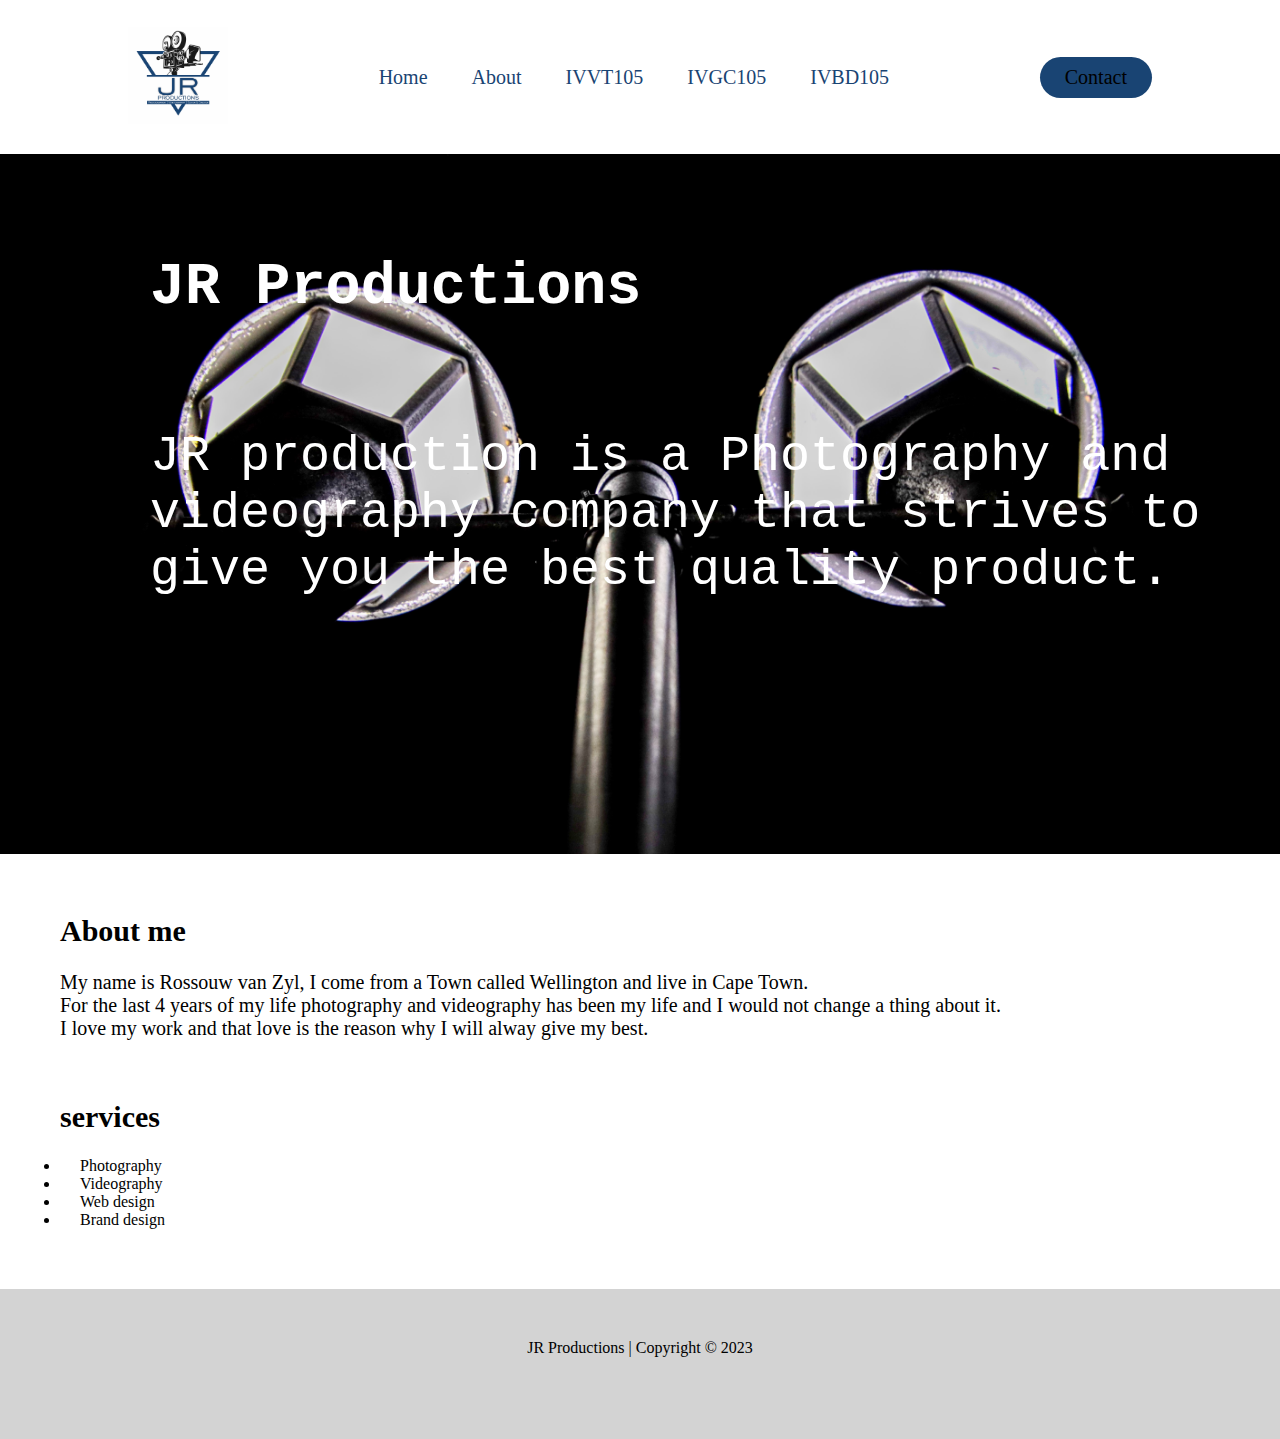
<file: index.html>
<!DOCTYPE html>
<html lang="en">
<head>
  <meta charset="utf-8">
  <meta name="viewport" content="width=device-width,initial-scale=1">
  <meta name="description" content="this is a portifolio website of a photographer and videographer">
  <meta name="keywords" content="Photographer, photoshoot, videos, videographer, design, brand design, portfolio, web design ">
  <title>JR Productions | Home</title>
  <link rel="stylesheet" href="styles.css">
</head>

<body>
  <header>
    <img src="photos/JR Productions PNG Final 2.png" class="logo" alt="Logo">
      <nav>

        <ul class="nav_links">
          <li class="current"><a href="index.html">Home</a></li>
          <li><a href="about.html">About</a></li>
          <li><a href="IVVT105.html">IVVT105</a></li>
          <li><a href="IVVT105.html">IVGC105</a></li>
          <li><a href="IVVT105.html">IVBD105</a></li>
        </ul>
      </nav>

    <a class="cta" href="contact.html"><button>Contact</button></a>
  </header>

  <div class="info">
    <h3>JR Productions</h3><br>
    <P>JR production is a Photography and videography company that strives to <br>give you the best quality product.</p>
  </div>
  <section>
  <div class="aboutus">
    <h2>About me</h2><br>
    <p>My name is Rossouw van Zyl, I come from a Town called Wellington and live in Cape Town.
      <br>For the last 4 years of my life photography and videography has been my life and I would not change a thing about it.
      <br>I love my work and that love is the reason why I will alway give my best.</p>
    </div>
  </section>
    <aside>
  <div class="skills">
    <h2>services</h2><br>
    <p><ul>
      <li>Photography</li>
      <li>Videography</li>
      <li>Web design</li>
      <li>Brand design</li>
    </div>
  </aside>
    <footer>
      <p>JR Productions | Copyright &copy; 2023</p>
    </footer>
</body>
</html>
</file>
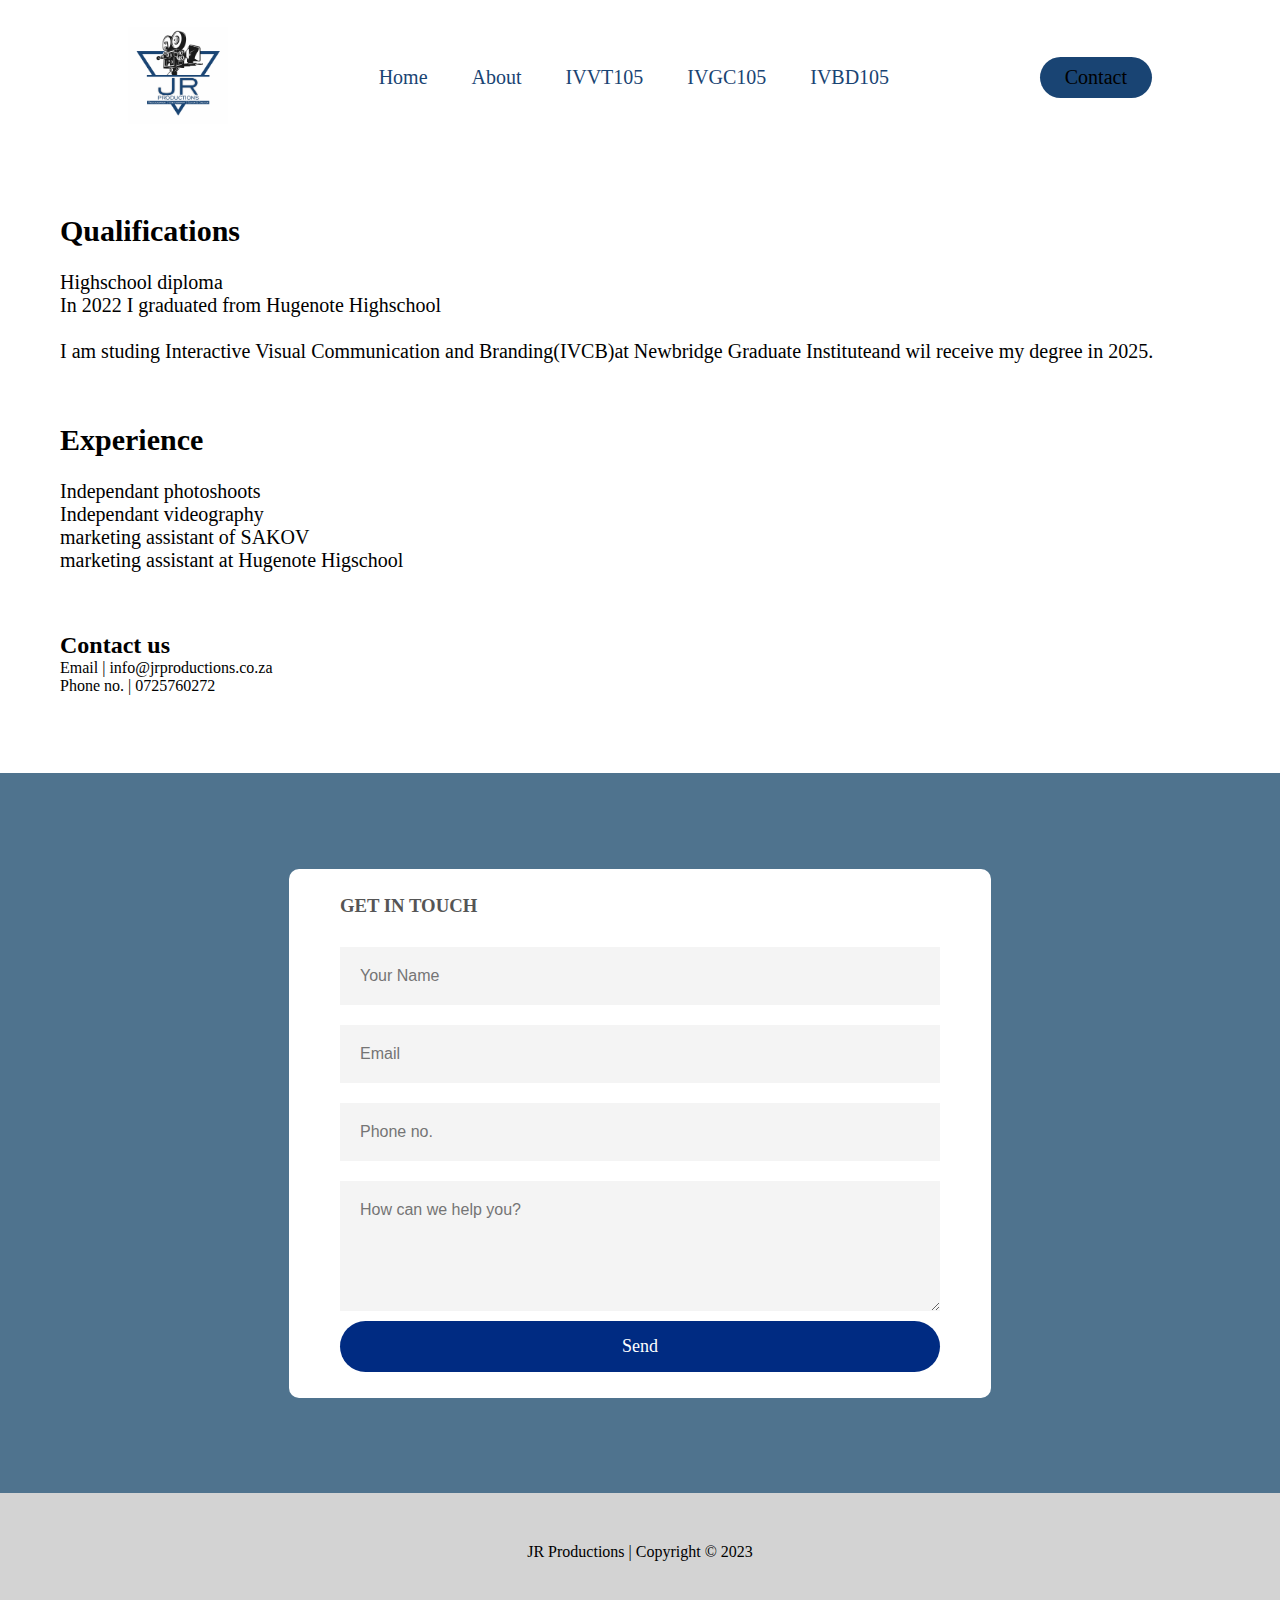
<file: about.html>
<!DOCTYPE html>
<html lang="en">
<head>
  <meta charset="utf-8">
  <meta name="viewport" content="width=device-width,initial-scale=1">
  <meta name="description" content="this is a portifolio website of a photographer and videographer">
  <meta name="keywords" content="Photographer, photoshoot, videos, videographer, design, brand design, portfolio, web design ">
  <title>JR Productions | Home</title>
  <link rel="stylesheet" href="aboutstyles.css">
</head>

<body>
  <header>
    <img src="photos/JR Productions PNG Final 2.png" class="logo" alt="Logo">
      <nav>

        <ul class="nav_links">
          <li class="current"><a href="index.html">Home</a></li>
          <li><a href="about.html">About</a></li>
          <li><a href="IVVT105.html">IVVT105</a></li>
          <li><a href="IVVT105.html">IVGC105</a></li>
          <li><a href="IVVT105.html">IVBD105</a></li>
        </ul>
      </nav>

    <a class="cta" href="contact.html"><button>Contact</button></a>
  </header>
  <div class="qualification">
    <h2>Qualifications</h2><br>
    <p>Highschool diploma</p>
    <p>In 2022 I graduated from Hugenote Highschool</P><br>
    <p>I am studing Interactive Visual Communication and Branding(IVCB)at Newbridge Graduate Instituteand wil receive my degree in 2025.</p>
  </div>
  <div class="experience">
    <h2>Experience</h2><br>
    <p>Independant photoshoots</p>
    <p>Independant videography</p>
    <p>marketing assistant of SAKOV</p>
    <p>marketing assistant at Hugenote Higschool</p>
  </div>
  <div class="contactinf">
    <h2>Contact us</h2>
    <p>Email      |  info@jrproductions.co.za</p>
    <p>Phone no.  |  0725760272</p><br>
  </div>
  <aside>

    <div class="contact">
      <form id="contactform">
        <h3>GET IN TOUCH</h3>
        <input type="text" id="name" placeholder="Your Name" required>
        <input type="email" id="email" placeholder="Email" required>
        <input type="text" id="phone" placeholder="Phone no." required>
        <textarea id="message" rows="5" placeholder="How can we help you?"></textarea>
        <button type="submit">Send</button>
      </form>
    </div>
</aside>
    <footer>
      <p>JR Productions | Copyright &copy; 2023</p>
    </footer>
</body>
</html>
</file>
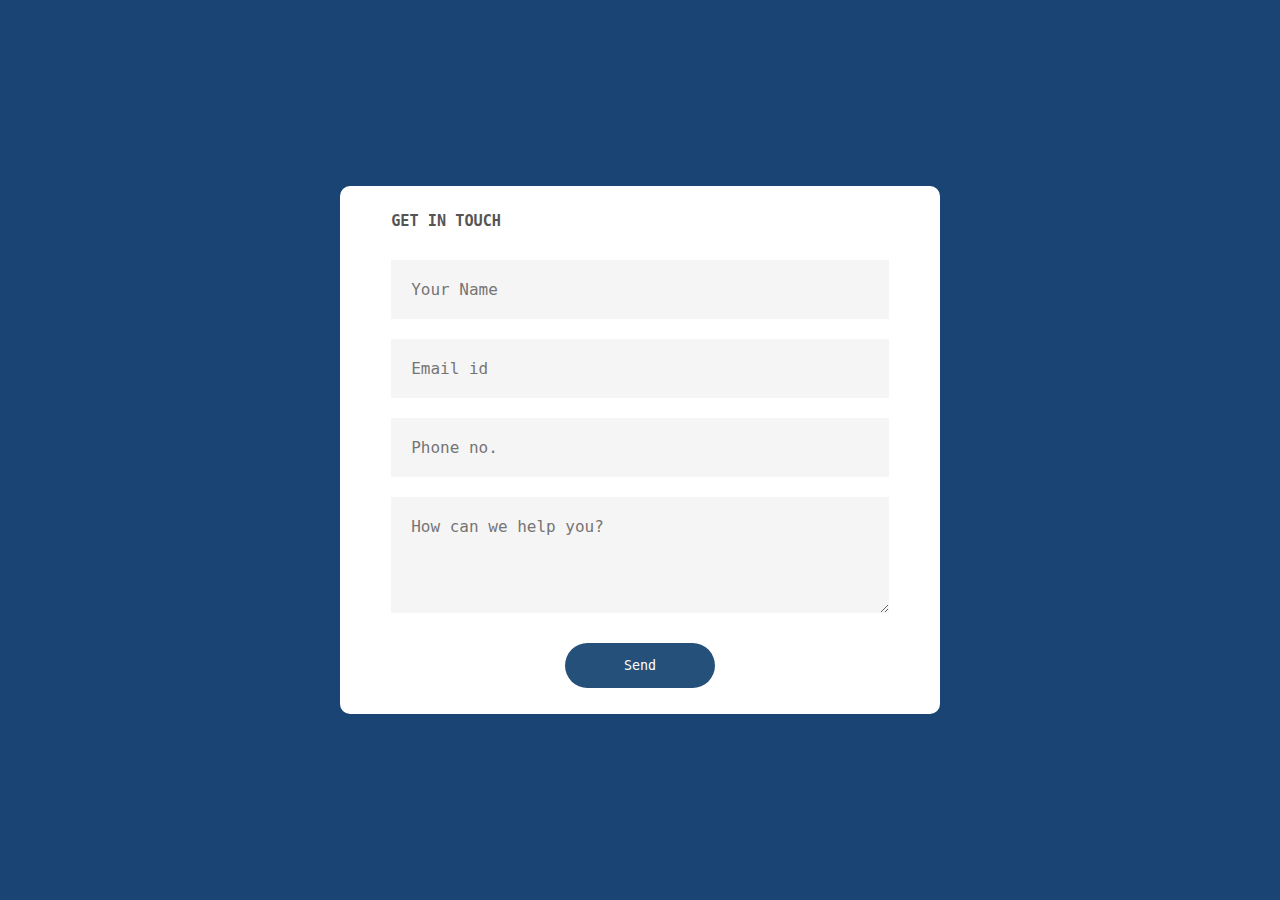
<file: contact.html>
<!DOCTYPE html>
<html lang="en">
<head>
  <meta charset="utf-8">
  <meta name="viewport" content="width=device-width,initial-scale=1">
  <meta name="description" content="this is a portifolio website of a photographer and videographer">
  <meta name="keywords" content="Photographer, photoshoot, videos, videographer, design, brand design, portfolio, web design ">
  <title>JR Productions | contact</title>
  <link rel="stylesheet" href="contact.css">
</head>
<body>
  <div class="container">
    <form>
      <h3>GET IN TOUCH</h3>
      <input type="text" id="name" placeholder="Your Name" required>
      <input type="email" id="email" placeholder="Email id" required>
      <input type="text" id="phone" placeholder="Phone no." required>
      <textarea id="message" rows="4" placeholder="How can we help you?"></textarea>
      <button type="submit">Send</button>
      </form>
    </div>


</body>


</html>
</file>
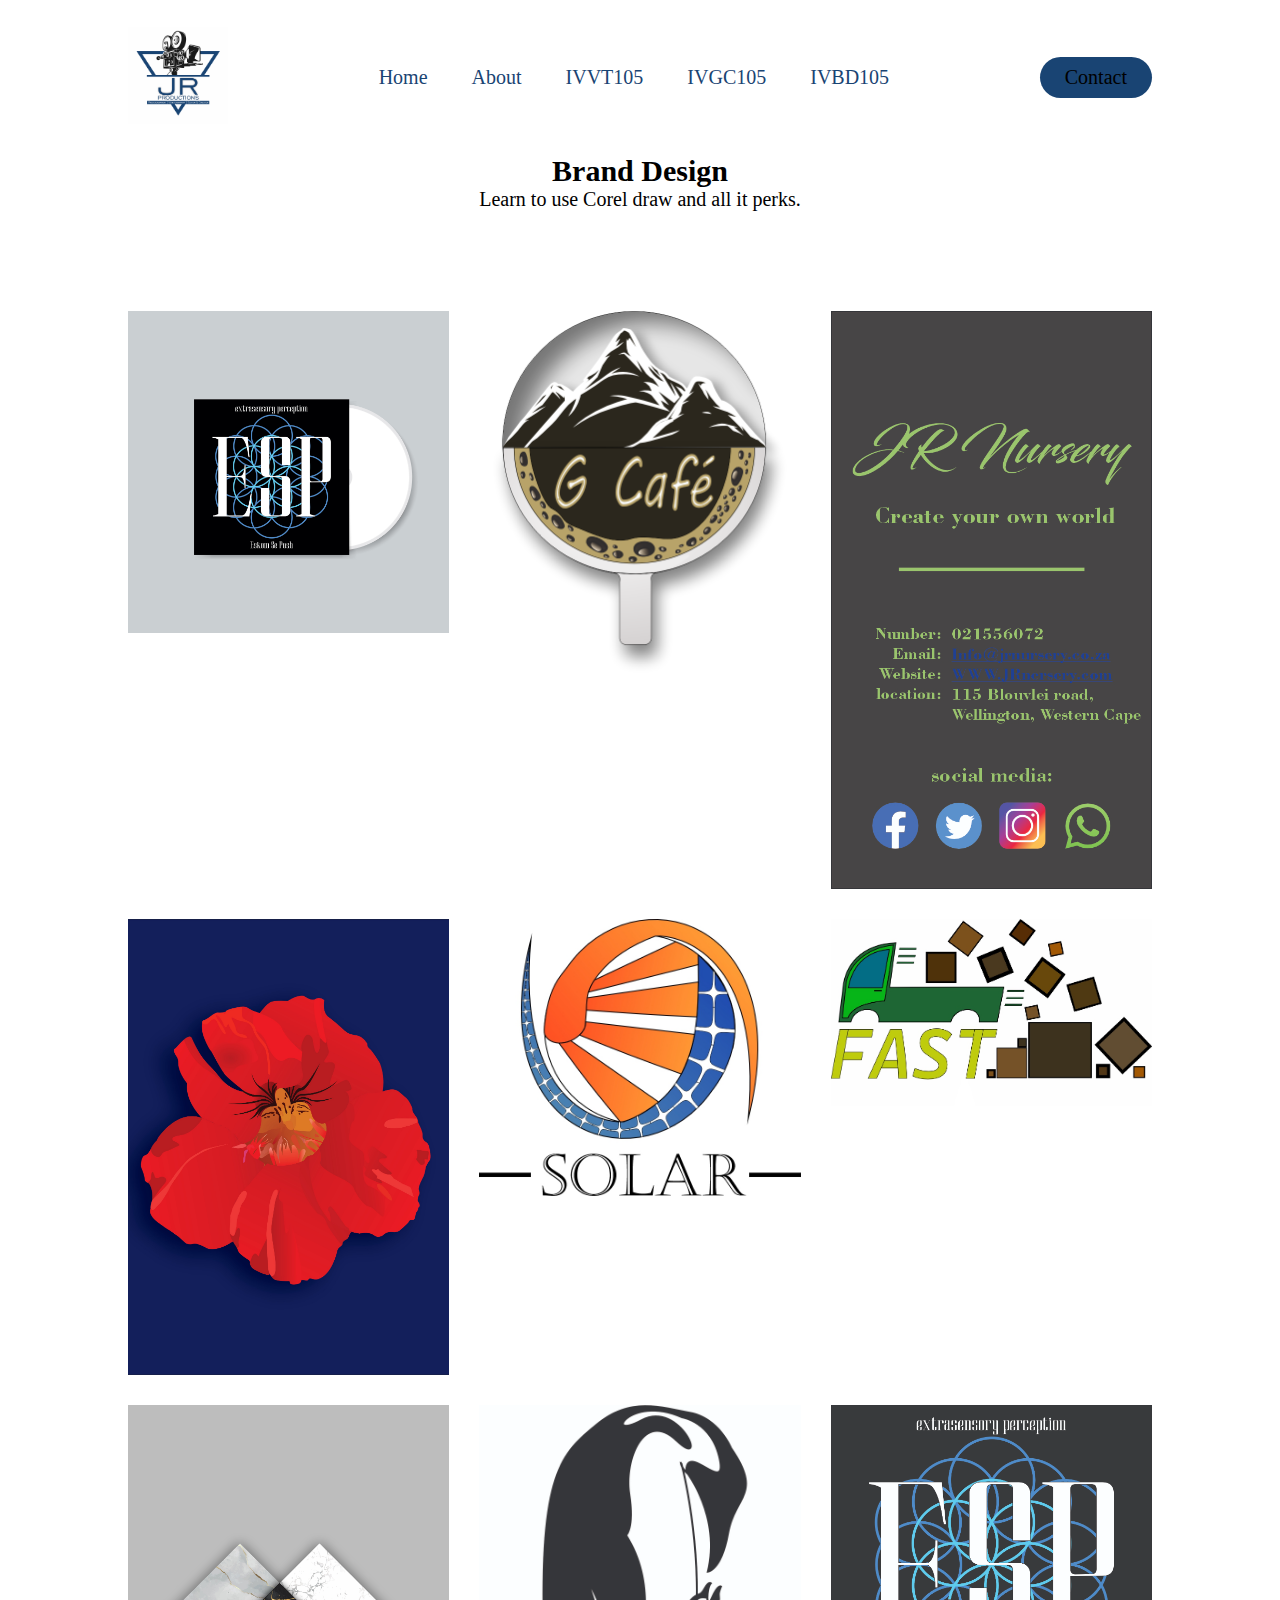
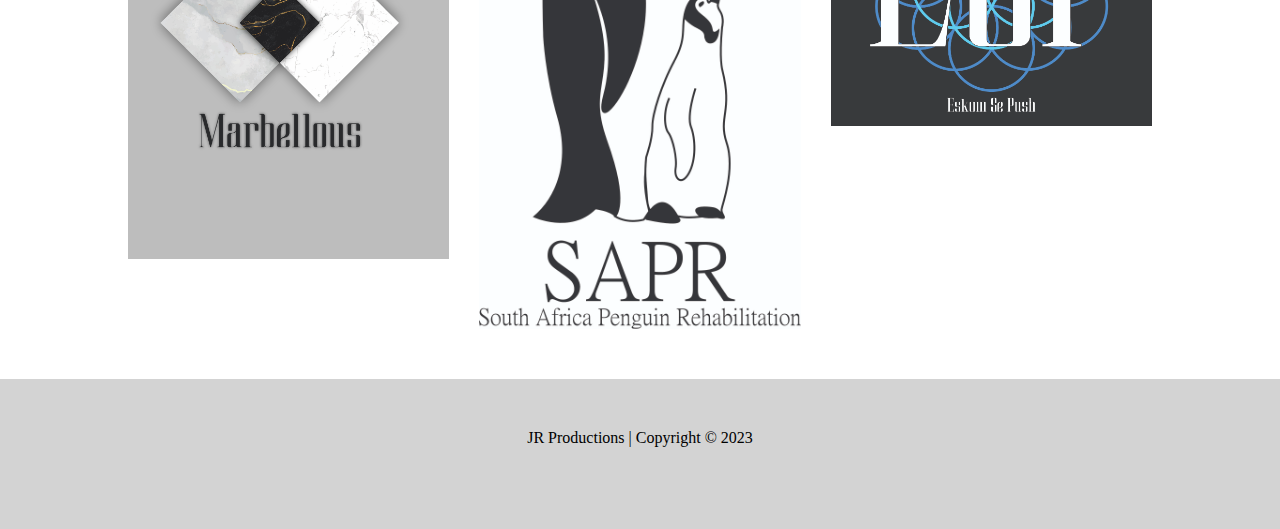
<file: IVBD105.html>
<!DOCTYPE html>
<html lang="en">
<head>
  <meta charset="utf-8">
  <meta name="viewport" content="width=device-width,initial-scale=1">
  <meta name="description" content="this is a portifolio website of a photographer and videographer">
  <meta name="keywords" content="Photographer, photoshoot, videos, videographer, design, brand design, portfolio, web design, Corel Draw, editing ">
  <title>JR Productions | Home</title>
  <link rel="stylesheet" href="IVBD105styles.css">
</head>

<body>
  <header>
    <img src="photos/JR Productions PNG Final 2.png" class="logo" alt="Logo">
      <nav>

        <ul class="nav_links">
          <li class="current"><a href="index.html">Home</a></li>
          <li><a href="about.html">About</a></li>
          <li><a href="IVVT105.html">IVVT105</a></li>
          <li><a href="IVGC105.html">IVGC105</a></li>
          <li><a href="IVBD105.html">IVBD105</a></li>
        </ul>
      </nav>

    <a class="cta" href="contact.html"><button>Contact</button></a>
  </header>
  <div class="info">
    <h2>Brand Design</h2>
    <p>Learn to use Corel draw and all it perks.</p>
  </div>

  <div class="img-gallery">
    <img src="photos/IVBD105/img_1.jpg">
    <img src="photos/IVBD105/img_2.png">
    <img src="photos/IVBD105/img_3.jpg">
    <img src="photos/IVBD105/img_4.jpg">
    <img src="photos/IVBD105/img_5.jpg">
    <img src="photos/IVBD105/img_6.jpg">
    <img src="photos/IVBD105/img_7.jpg">
    <img src="photos/IVBD105/img_8.jpg">
    <img src="photos/IVBD105/img_9.jpg">
  </div>



    <footer>
      <p>JR Productions | Copyright &copy; 2023</p>
    </footer>
</body>
</html>
</file>
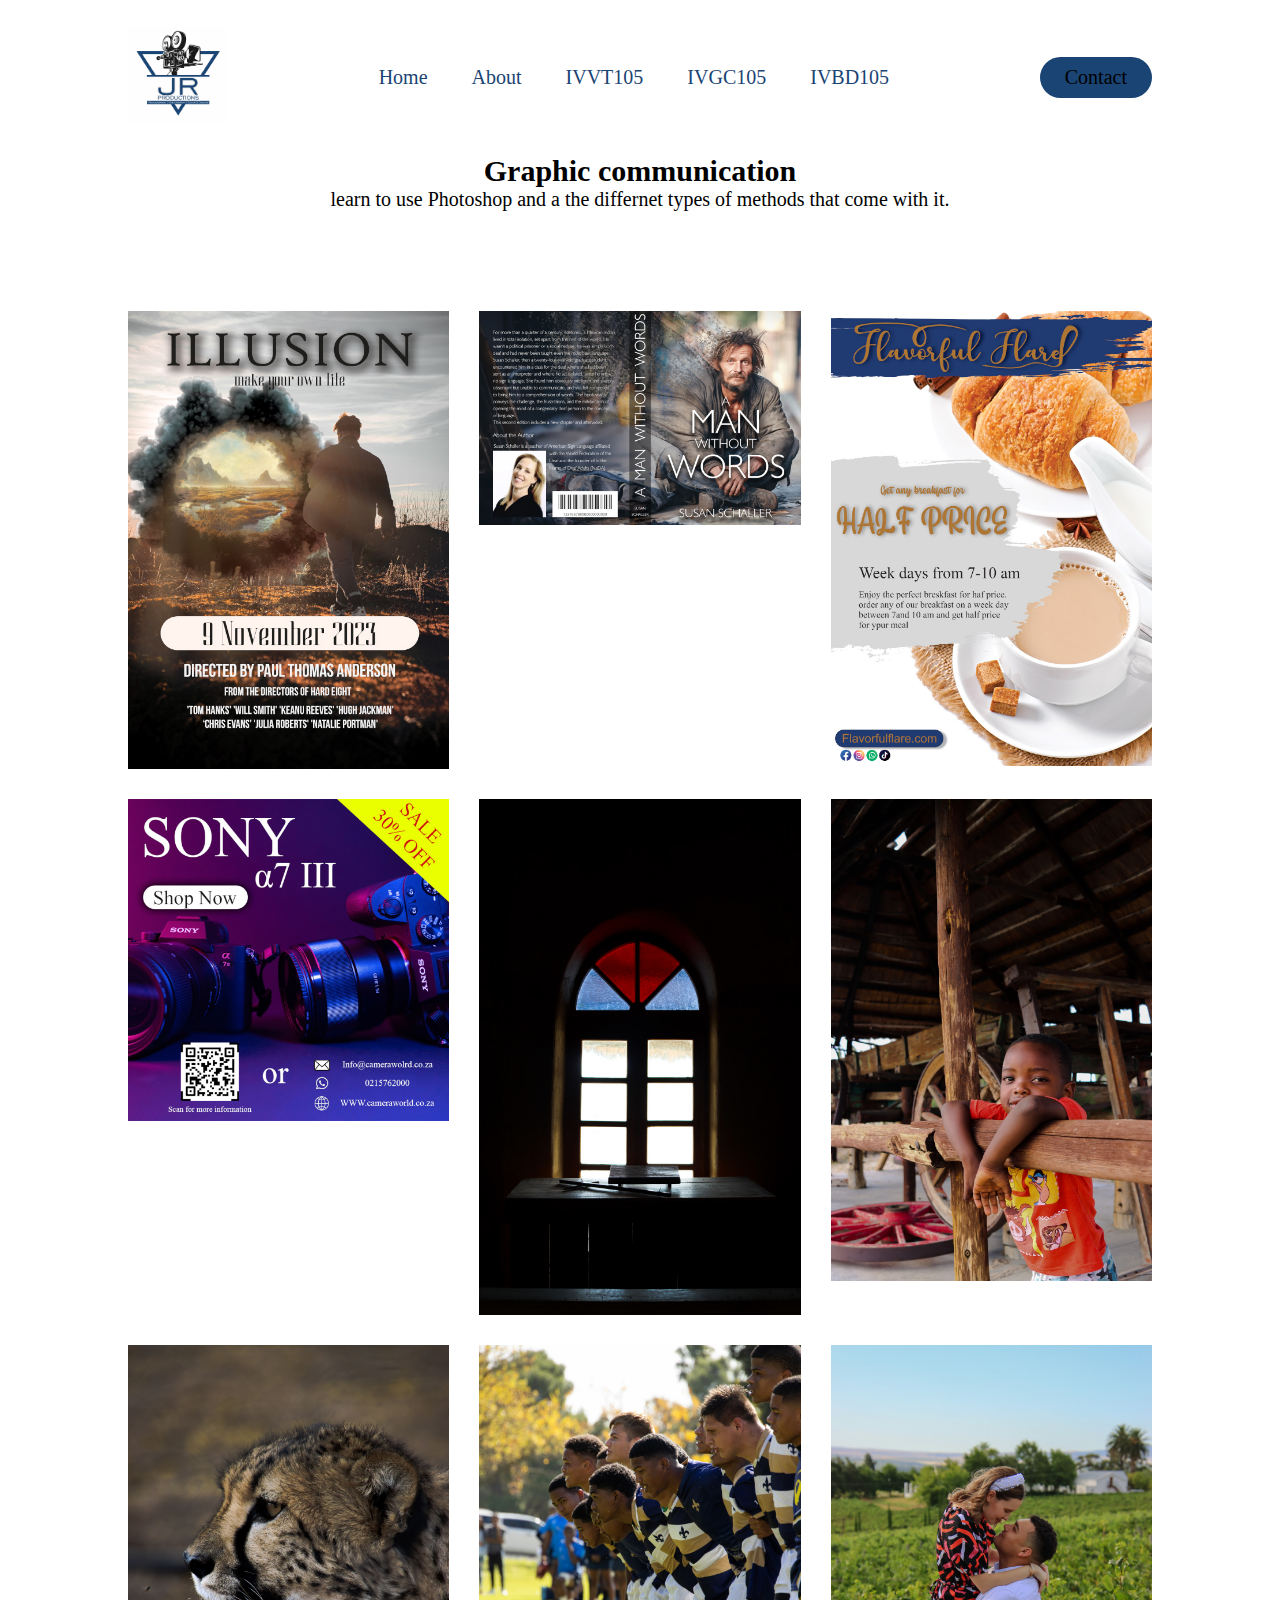
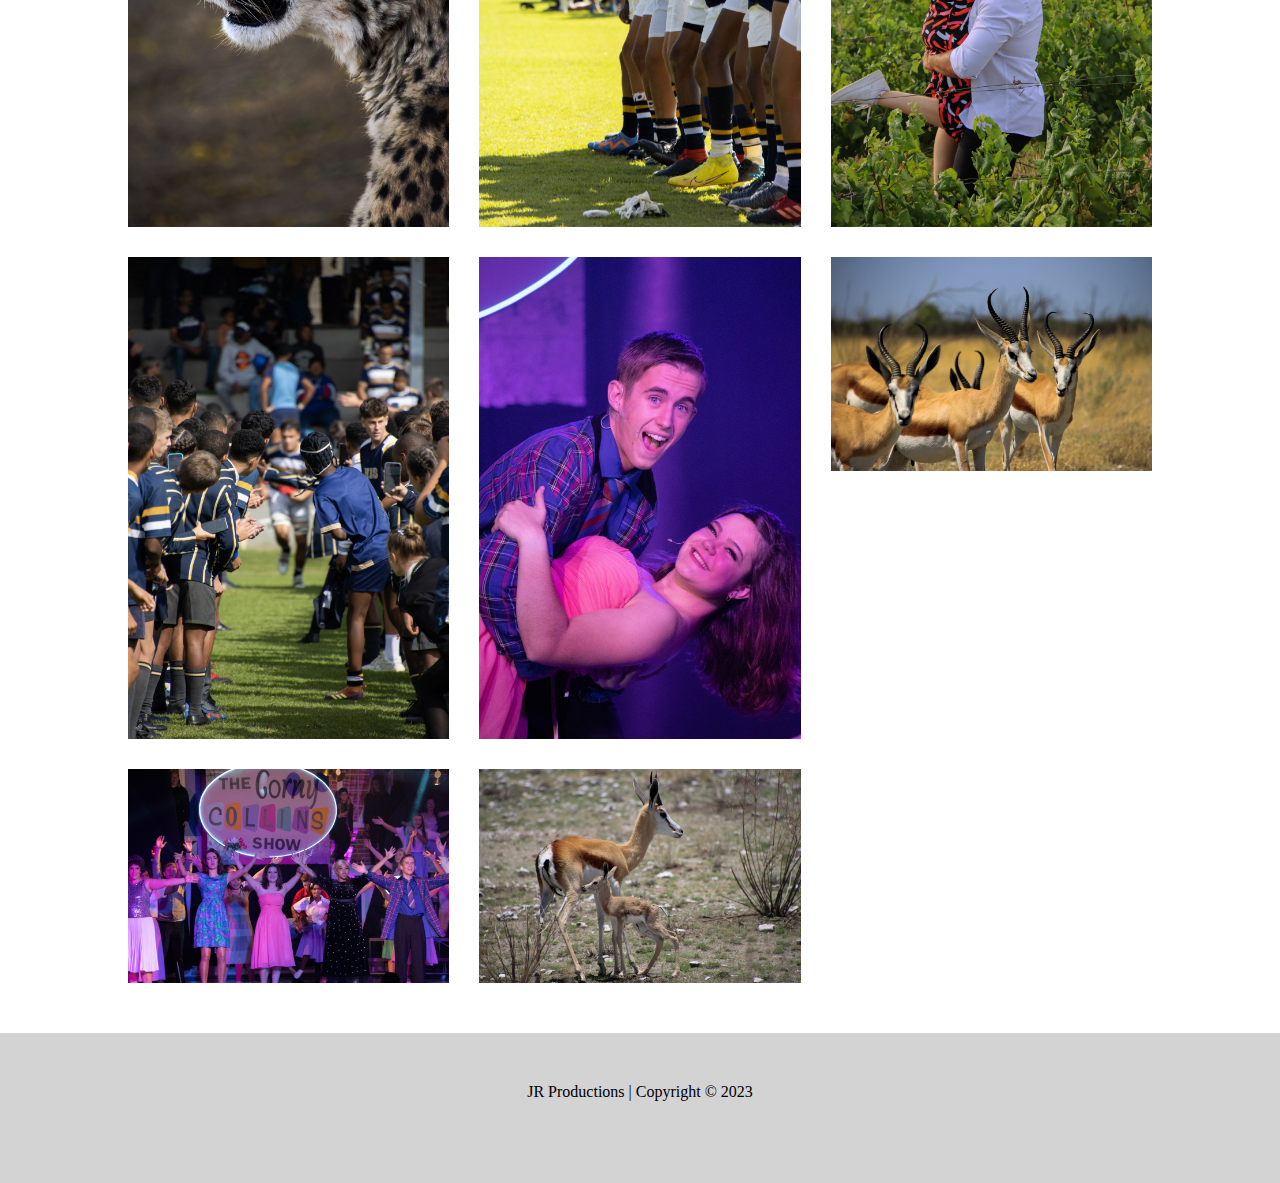
<file: IVGC105.html>
<!DOCTYPE html>
<html lang="en">
<head>
  <meta charset="utf-8">
  <meta name="viewport" content="width=device-width,initial-scale=1">
  <meta name="description" content="this is a portifolio website of a photographer and videographer">
  <meta name="keywords" content="Photographer, photoshoot, videos, videographer, design, brand design, portfolio, web design, Photoshop, pictures, editing ">
  <title>JR Productions | Home</title>
  <link rel="stylesheet" href="IVGC105styles.css">
</head>

<body>
  <header>
    <img src="photos/JR Productions PNG Final 2.png" class="logo" alt="Logo">
      <nav>

        <ul class="nav_links">
          <li class="current"><a href="index.html">Home</a></li>
          <li><a href="about.html">About</a></li>
          <li><a href="IVVT105.html">IVVT105</a></li>
          <li><a href="IVGC105.html">IVGC105</a></li>
          <li><a href="IVBD105.html">IVBD105</a></li>
        </ul>
      </nav>

    <a class="cta" href="contact.html"><button>Contact</button></a>
  </header>
  <div class="info">
    <h2>Graphic communication</h2>
    <p>learn to use Photoshop and a the differnet types of methods that come with it.</p>
  </div>

  <div class="img-gallery">
    <img src="photos/IVGC105/img_1.jpg">
    <img src="photos/IVGC105/img_2.jpg">
    <img src="photos/IVGC105/img_3.jpg">
    <img src="photos/IVGC105/img_4.jpg">
    <img src="photos/IVGC105/img_5.jpg">
    <img src="photos/IVGC105/img_6.jpg">
    <img src="photos/IVGC105/img_7.jpg">
    <img src="photos/IVGC105/img_8.jpg">
    <img src="photos/IVGC105/img_9.jpg">
    <img src="photos/IVGC105/img_10.jpg">
    <img src="photos/IVGC105/img_11.jpg">
    <img src="photos/IVGC105/img_12.jpg">
    <img src="photos/IVGC105/img_13.jpg">
    <img src="photos/IVGC105/img_14.jpg">
  </div>



    <footer>
      <p>JR Productions | Copyright &copy; 2023</p>
    </footer>
</body>
</html>
</file>
<file: styles.css>
*{
  margin:0;
  padding:0;
}
body{
  margin: 0;
  padding: 0;
  font-family:monospace serif;
  box-sizing: border-box;
  display: flex;
  flex-direction: column;
  min-height: 100%
}
html{
  height: 100%;
}

li, a, button{
  font-family: serif;
  font-weight: 500;
  font-size: 16px;
  color: 000;
  text-decoration: none;
}
header{
  display: flex;
  justify-content:space-between;
  align-items: center;
  padding: 30px 10%;
}
.logo{
  cursor: pointer;
  margin-top: -3px;
}
.nav_links{
  list-style: none;
}
.nav_links li{
  display: inline-block;
  padding: 0px 20px;
}
.nav-links li a{
  transition: all 0.3s ease 0s;
}
.nav_links li a{
  color: #194473;
  font-size: 20px;
}

button{
  padding: 9px 25px;
  background-color: #194473;
  border:none;
  border-radius: 50px;
  cursor: pointer;
  transition: all 0.3s ease 0s;
  font-size: 20px;
}
button:hover{
  background-color: #255079
}
.info{
  background-image: url('photos/edit 3.jpg');
  background-size: cover;
  background-repeat: no-repeat;
  height: 700px;
  width: 100%;
  background-position: center;
  color:white;
  font-size: 50px;
  font-weight: lighter;
  font-family: courier new;
}
.info h3{
  padding: 100px 0 0 150px;
}
.info p{
  padding: 50px 0 0 150px;
}
.aboutus{
  padding: 60px 0 60px 60px;
  font-size: 20px;
}

.skills{
  font-size: 20px;
  margin: 0 0 60px 60px;


}
.skills ul li{
  padding-left: 20px;
  text-decoration: none;
}
footer{
  width: 100%;
  height:100px;
  background-color: #D3D3D3;
  text-align: center;
}
footer{
  padding: 50px 0 0 0;
}
img{
  width:100px;
}
</file>
<file: aboutstyles.css>
*{
  margin:0;
  padding:0;
}
body{
  margin: 0;
  padding: 0;
  font-family:monospace serif;
}

li, a, button{
  font-family: serif;
  font-weight: 500;
  font-size: 16px;
  color: 000;
  text-decoration: none;
}
header{
  display: flex;
  justify-content:space-between;
  align-items: center;
  padding: 30px 10%;
}
.logo{
  cursor: pointer;
  margin-top: -3px;
}
.nav_links{
  list-style: none;
}
.nav_links li{
  display: inline-block;
  padding: 0px 20px;
}
.nav-links li a{
  transition: all 0.3s ease 0s;
}
.nav_links li a{
  color: #194473;
  font-size: 20px;
}
.contact{
  width:100%;
  height:80vh;
  background-color: #4F738E;
  display: flex;
  align-items:center;
  justify-content: center;
}
#contactform{
  background: #ffffff;
  display: flex;
  flex-direction: column;
  padding: 2vw 4vw;
  width:90%;
  max-width: 600px;
  border-radius: 10px;
}
form h3{
  color:#555;
  font-weight: 800;
  margin-bottom: 20px;
}
#contactform input, form textarea{
  border: 0;
  margin: 10px 0;
  padding: 20px;
  outline: none;
  background:#f4f4f4;
  font-size: 16px;
  font-family: sans-serif;
}
#contactform button{
  padding:15px;
  background:#002B82;
  color: #ffffff;
  font-size:18px;
  border:0;
  outline:none;
}

button{
  padding: 9px 25px;
  background-color: #194473;
  border:none;
  border-radius: 50px;
  cursor: pointer;
  transition: all 0.3s ease 0s;
  font-size: 20px;
}
button:hover{
  background-color: #255079
}
.qualification{
  padding: 60px 0 60px 60px;
  font-size: 20px;
}
.experience{
  padding: 0 0 60px 60px;
  font-size: 20px;
}
.contactinf{
  padding: 0 0 60px 60px;
}
footer{
  width: 100%;
  height:100px;
  background-color: #D3D3D3;
  text-align: center;
}
footer{
  padding: 50px 0 0 0;
}
img{
  width:100px;
}
</file>
<file: contact.css>
*{
  margin: 0;
  padding: 0;
  box-sizing: border-box;
  font-family: monospace;
}
.container{
  width: 100%;
  height: 100vh;
  background: #194473;
  display:flex;
  align-items: center;
  justify-content: center;
}
form{
  background: white;
  display: flex;
  flex-direction: column;
  padding: 2vw 4vw;
  width: 90%;
  max-width: 600px;
  border-radius: 10px;
}
form h3{
  color:#555;
  font-weight: 800;
  margin-bottom: 20px;
}
form input, form textarea{
  border: 0;
  margin: 10px 0;
  padding: 20px;
  outline: none;
  background: #f5f5f5;
  font-size: 16px;
}
form button{
  padding: 15px;
  background: #255079;
  color: white;
  border: 0;
  outline: none;
  cursor: pointer;
  width: 150px;
  margin: 20px auto 0;
  border-radius: 30px;
}
</file>
<file: IVBD105styles.css>
*{
  margin:0;
  padding:0;
}
body{
  margin: 0;
  padding: 0;
  font-family:monospace serif;
}

li, a, button{
  font-family: serif;
  font-weight: 500;
  font-size: 16px;
  color: 000;
  text-decoration: none;
}
header{
  display: flex;
  justify-content:space-between;
  align-items: center;
  padding: 30px 10%;
}
.logo{
  cursor: pointer;
  margin-top: -3px;
}
.nav_links{
  list-style: none;
}
.nav_links li{
  display: inline-block;
  padding: 0px 20px;
}
.nav-links li a{
  transition: all 0.3s ease 0s;
}
.nav_links li a{
  color: #194473;
  font-size: 20px;
}
.info{
  text-align: center;
  font-size: 20px;
}
.img-gallery{
  width: 80%;
  margin: 100px auto 50px;
  display: grid;
  grid-template-columns: repeat(auto-fit, minmax(250px, 1fr));
  grid-gap: 30px;
}
.img-gallery img{
  width:100%;
  cursor:pointer;
}
.img-gallery img:hover{
  transform: scale(0.8) rotate(-15deg);
  border-radius: 20px;
  box-shadow: 0 32px 75px rgba(68,77,136,0.2);
}

button{
  padding: 9px 25px;
  background-color: #194473;
  border:none;
  border-radius: 50px;
  cursor: pointer;
  transition: all 0.3s ease 0s;
  font-size: 20px;
}
button:hover{
  background-color: #255079
}

footer{
  width: 100%;
  height:100px;
  background-color: #D3D3D3;
  text-align: center;
}
footer{
  padding: 50px 0 0 0;
}
img{
  width:100px;
}
</file>
<file: IVGC105styles.css>
*{
  margin:0;
  padding:0;
}
body{
  margin: 0;
  padding: 0;
  font-family:monospace serif;
}

li, a, button{
  font-family: serif;
  font-weight: 500;
  font-size: 16px;
  color: 000;
  text-decoration: none;
}
header{
  display: flex;
  justify-content:space-between;
  align-items: center;
  padding: 30px 10%;
}
.logo{
  cursor: pointer;
  margin-top: -3px;
}
.nav_links{
  list-style: none;
}
.nav_links li{
  display: inline-block;
  padding: 0px 20px;
}
.nav-links li a{
  transition: all 0.3s ease 0s;
}
.nav_links li a{
  color: #194473;
  font-size: 20px;
}
.info{
  text-align: center;
  font-size: 20px;
}
.img-gallery{
  width: 80%;
  margin: 100px auto 50px;
  display: grid;
  grid-template-columns: repeat(auto-fit, minmax(250px, 1fr));
  grid-gap: 30px;
}
.img-gallery img{
  width:100%;
  cursor:pointer;
}
.img-gallery img:hover{
  transform: scale(0.8) rotate(-15deg);
  border-radius: 20px;
  box-shadow: 0 32px 75px rgba(68,77,136,0.2);
}

button{
  padding: 9px 25px;
  background-color: #194473;
  border:none;
  border-radius: 50px;
  cursor: pointer;
  transition: all 0.3s ease 0s;
  font-size: 20px;
}
button:hover{
  background-color: #255079
}

footer{
  width: 100%;
  height:100px;
  background-color: #D3D3D3;
  text-align: center;
}
footer{
  padding: 50px 0 0 0;
}
img{
  width:100px;
}
</file>
